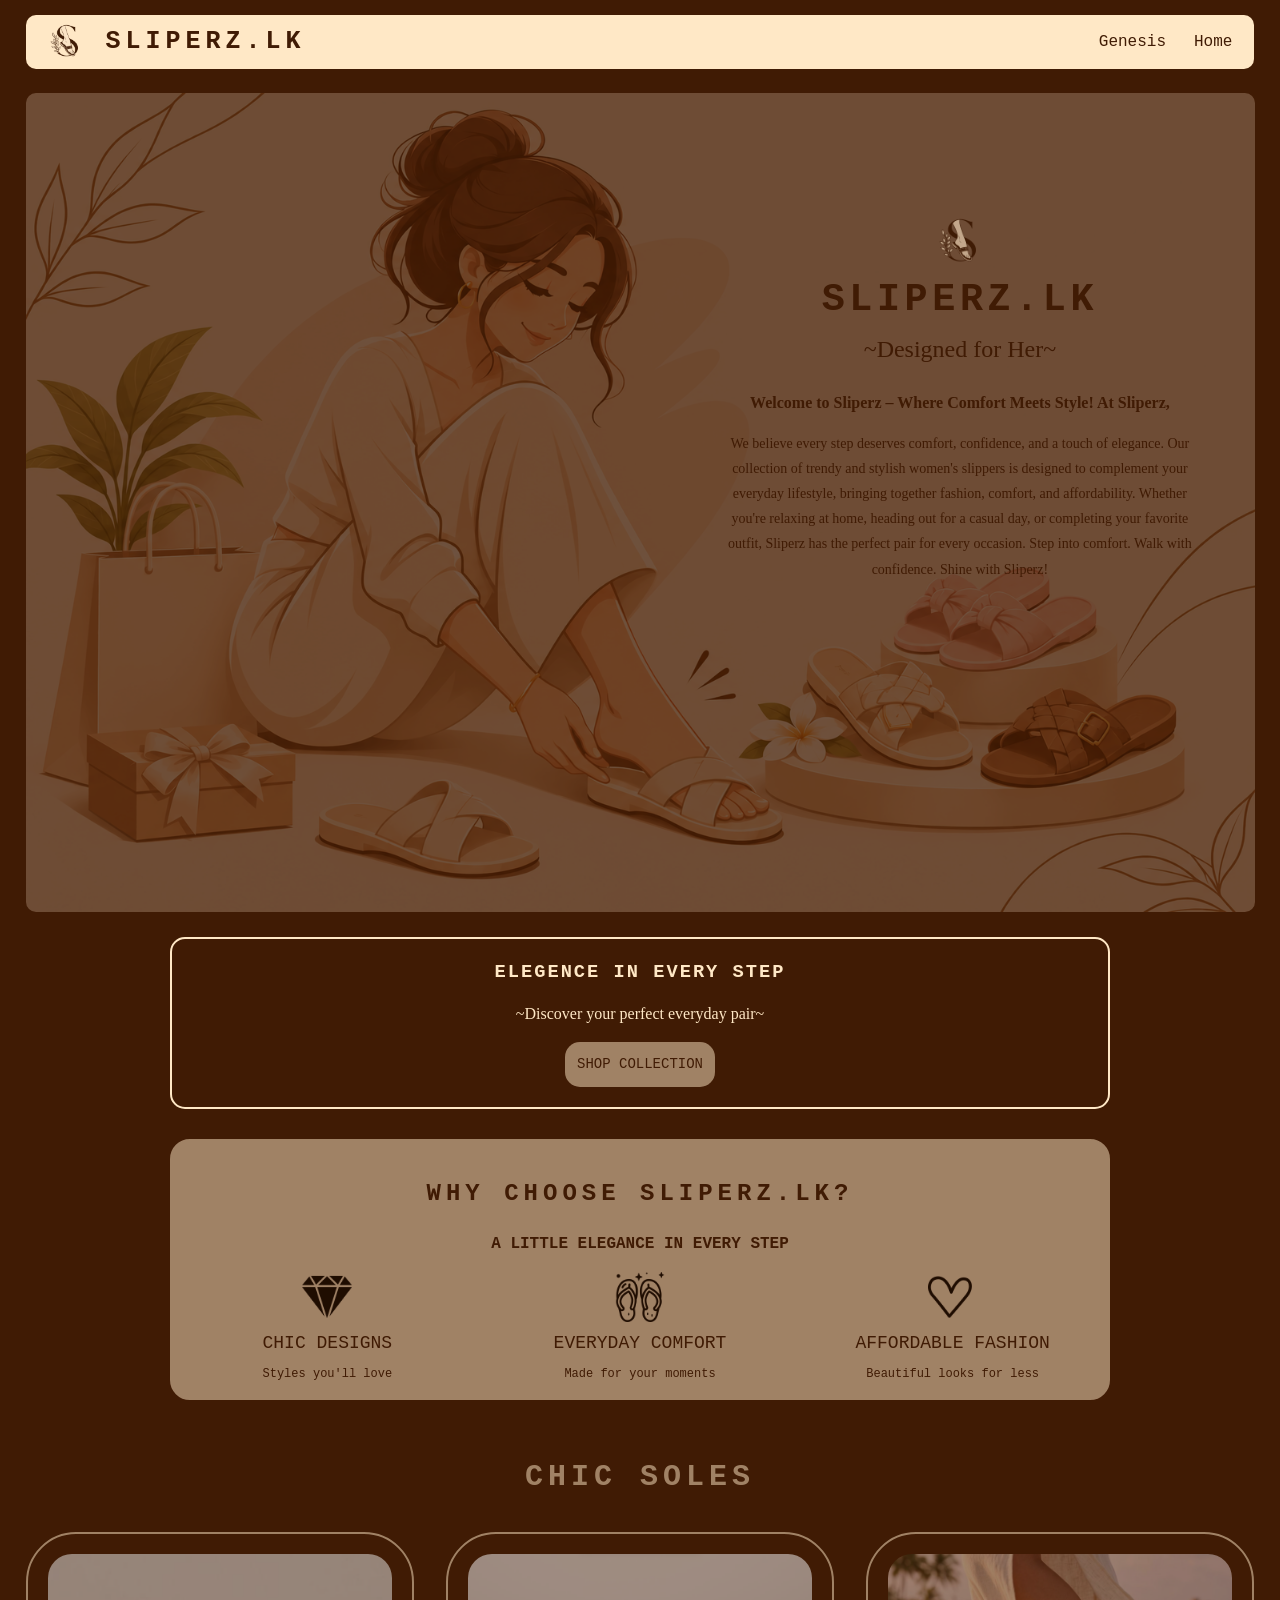
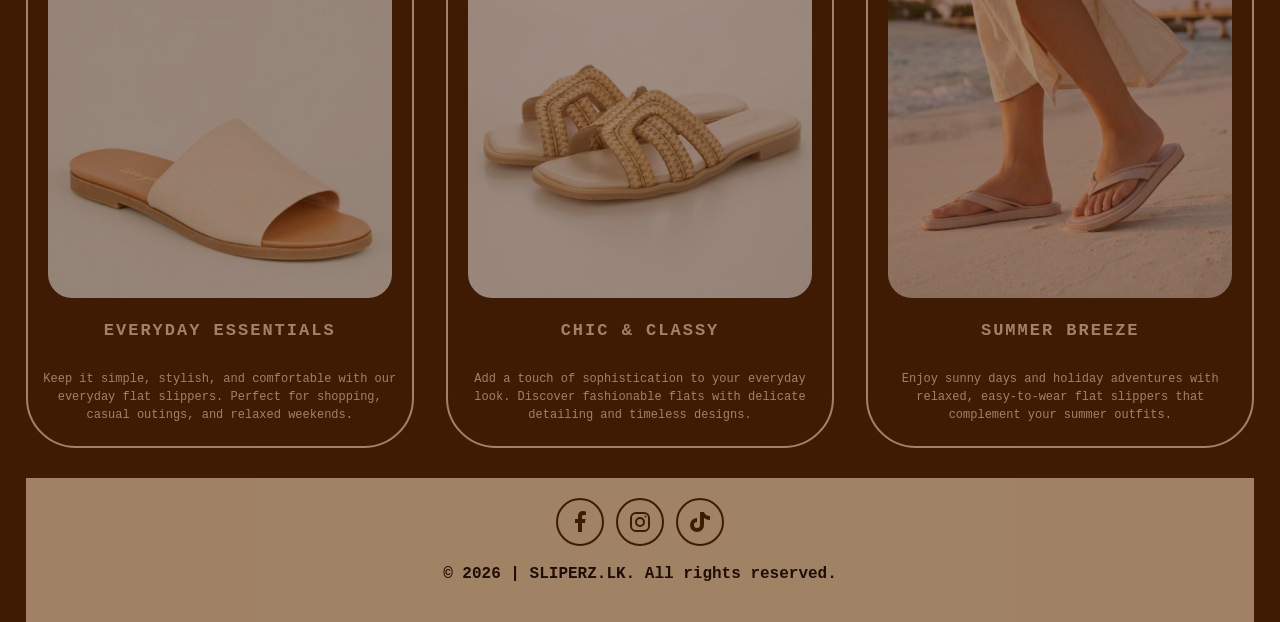
<file: index.html>
<!doctype html>
<html lang="en">
  <head>
    <meta charset="UTF-8" />
    <meta name="viewport" content="width=device-width, initial-scale=1.0" />
    <title>SLIPERZ.LK</title>
    <link rel="icon" type="image/png" href="./Images/Logo.png" />
    <link rel="stylesheet" href="styles.css" />
  </head>
  <body>
    <nav class="navbar" aria-label="Main navigation">
      <div class="nav-brand">
        <img src="./Images/Logo.png" alt="Logo" class="nav-logo" />
        <span class="nav-text">SLIPERZ.LK</span>
        <button
          class="nav-toggle"
          type="button"
          aria-label="Open navigation"
          aria-expanded="false"
          aria-controls="nav-links"
        >
          <svg
            class="nav-slipper"
            viewBox="0 0 32 32"
            fill="none"
            stroke="currentColor"
            stroke-width="1.8"
            stroke-linecap="round"
            stroke-linejoin="round"
            aria-hidden="true"
          >
            <path
              d="M12 28c-4-1-5-5-4-9l3-10c1-5 5-7 9-6s6 5 4 10l-4 10c-2 4-5 6-8 5Z"
            />
            <path d="m10 14 6-4 7 7M16 10l2-5" />
            <path d="m25 3 1-2m2 6 2-1" />
          </svg>
        </button>
        <div class="nav-links" id="nav-links">
          <!-- <a href="#" class="nav-link">Login</a> -->
          <a href="about.html" class="nav-link">Genesis</a>
          <!-- <a href="#" class="nav-link">Shop</a> -->
          <a href="index.html" class="nav-link">Home</a>
        </div>
      </div>
    </nav>
    <main class="main-body">
      <img src="./Images/main.png" alt="girl wearing a slipper" />
      <div class="hero-copy">
        <img src="./Images/Logo.png" alt="Sliperz logo" class="hero-logo" />
        <h1 class="para-main">SLIPERZ.LK</h1>
        <div class="para">~Designed for Her~</div>
        <div class="sub-adding">
          Welcome to Sliperz – Where Comfort Meets Style! At Sliperz,
        </div>
        <p class="main-summary">
          We believe every step deserves comfort, confidence, and a touch of
          elegance. Our collection of trendy and stylish women's slippers is
          designed to complement your everyday lifestyle, bringing together
          fashion, comfort, and affordability. Whether you're relaxing at home,
          heading out for a casual day, or completing your favorite outfit,
          Sliperz has the perfect pair for every occasion. Step into comfort.
          Walk with confidence. Shine with Sliperz!
        </p>
      </div>
    </main>
    <script>
      const toggle = document.querySelector(".nav-toggle");
      const links = document.querySelector(".nav-links");
      function closeMenu() {
        toggle.setAttribute("aria-expanded", "false");
        toggle.setAttribute("aria-label", "Open navigation");
      }
      toggle.addEventListener("click", () => {
        const open = toggle.getAttribute("aria-expanded") !== "true";
        toggle.setAttribute("aria-expanded", String(open));
        toggle.setAttribute(
          "aria-label",
          open ? "Close navigation" : "Open navigation",
        );
      });
      links.addEventListener("click", (event) => {
        if (event.target.closest("a")) closeMenu();
      });
      document.addEventListener("click", (event) => {
        if (!event.target.closest(".nav-brand")) closeMenu();
      });
      document.addEventListener("keydown", (event) => {
        if (
          event.key === "Escape" &&
          toggle.getAttribute("aria-expanded") === "true"
        ) {
          closeMenu();
          toggle.focus();
        }
      });
    </script>
    <div class="shopping">
      <h3 class="shopping-link">Elegence in Every Step</h3>
      <p class="p-shopping">~Discover your perfect everyday pair~</p>
      <a class="shopping-main" href="shop.html">SHOP COLLECTION</a>
    </div>
    <div class="why-choose-sliperz">
      <h2 class="why-choose-main">Why Choose Sliperz.LK?</h2>
      <p class="why-choose-sub">A little elegance in every step</p>
      <div class="img-why-choose">
        <img class="why-choose-img" src="./Images/diamond.png" alt="diamond" />
        <p class="why-choose-sub-1">Chic Designs</p>
        <p class="why-choose-sub-2">Styles you'll love</p>
        <img class="why-choose-img" src="./Images/sandals.png" alt="sandals" />
        <p class="why-choose-sub-1">Everyday Comfort</p>
        <p class="why-choose-sub-2">Made for your moments</p>
        <img class="why-choose-img" src="./Images/heart.png" alt="heart" />
        <p class="why-choose-sub-1">Affordable Fashion</p>
        <p class="why-choose-sub-2">Beautiful looks for less</p>
      </div>
    </div>
    <div class="sliperz">
      <h2 class="sliperz-main">CHIC SOLES</h2>
      <div class="sliperz-cards" tabindex="0" role="region" aria-label="Chic soles collections">
        <div class="sliperz-main-1">
          <img src="./Images/slipper 1.png" alt="sliper 1" />
          <h3 class="sliperz-h">Everyday Essentials</h3>
          <p class="sliperz-p">
            Keep it simple, stylish, and comfortable with our everyday flat
            slippers. Perfect for shopping, casual outings, and relaxed weekends.
          </p>
        </div>
        <div class="sliperz-main-2">
          <img src="./Images/slipper 2.png" alt="sliper 2" />
          <h3 class="sliperz-h">Chic & Classy</h3>
          <p class="sliperz-p">
            Add a touch of sophistication to your everyday look. Discover
            fashionable flats with delicate detailing and timeless designs.
          </p>
        </div>
        <div class="sliperz-main-3">
          <img src="./Images/slipper4.png" alt="sliper 4" />
          <h3 class="sliperz-h">Summer Breeze</h3>
          <p class="sliperz-p">
            Enjoy sunny days and holiday adventures with relaxed, easy-to-wear
            flat slippers that complement your summer outfits.
          </p>
        </div>
      </div>
    </div>
    <footer>
      <div class="social-footer" aria-label="Social media">
        <a
          href="https://facebook.com"
          target="_blank"
          rel="noopener noreferrer"
          aria-label="Facebook (opens in a new tab)"
        >
          <svg viewBox="0 0 24 24" aria-hidden="true" fill="currentColor">
            <path
              d="M14 22v-9h3l.5-4H14V7c0-1.2.4-2 2-2h2V1.4A25 25 0 0 0 15 1c-3 0-5 1.8-5 5v3H7v4h3v9z"
            />
          </svg>
        </a>
        <a
          href="https://instagram.com"
          target="_blank"
          rel="noopener noreferrer"
          aria-label="Instagram (opens in a new tab)"
        >
          <svg
            viewBox="0 0 24 24"
            aria-hidden="true"
            fill="none"
            stroke="currentColor"
            stroke-width="2"
          >
            <rect x="3" y="3" width="18" height="18" rx="5" />
            <circle cx="12" cy="12" r="4" />
            <circle
              cx="17.5"
              cy="6.5"
              r="1"
              fill="currentColor"
              stroke="none"
            />
          </svg>
        </a>
        <a
          href="https://tiktok.com"
          target="_blank"
          rel="noopener noreferrer"
          aria-label="TikTok (opens in a new tab)"
        >
          <svg viewBox="0 0 24 24" aria-hidden="true" fill="currentColor">
            <path
              d="M16 2h-4v13a3 3 0 1 1-3-3v-4a7 7 0 1 0 7 7V8a10 10 0 0 0 6 2V6a6 6 0 0 1-6-4z"
            />
          </svg>
        </a>
      </div>
      <p>&copy; 2026 | SLIPERZ.LK. All rights reserved.</p>
    </footer>
  </body>
</html>
</file>
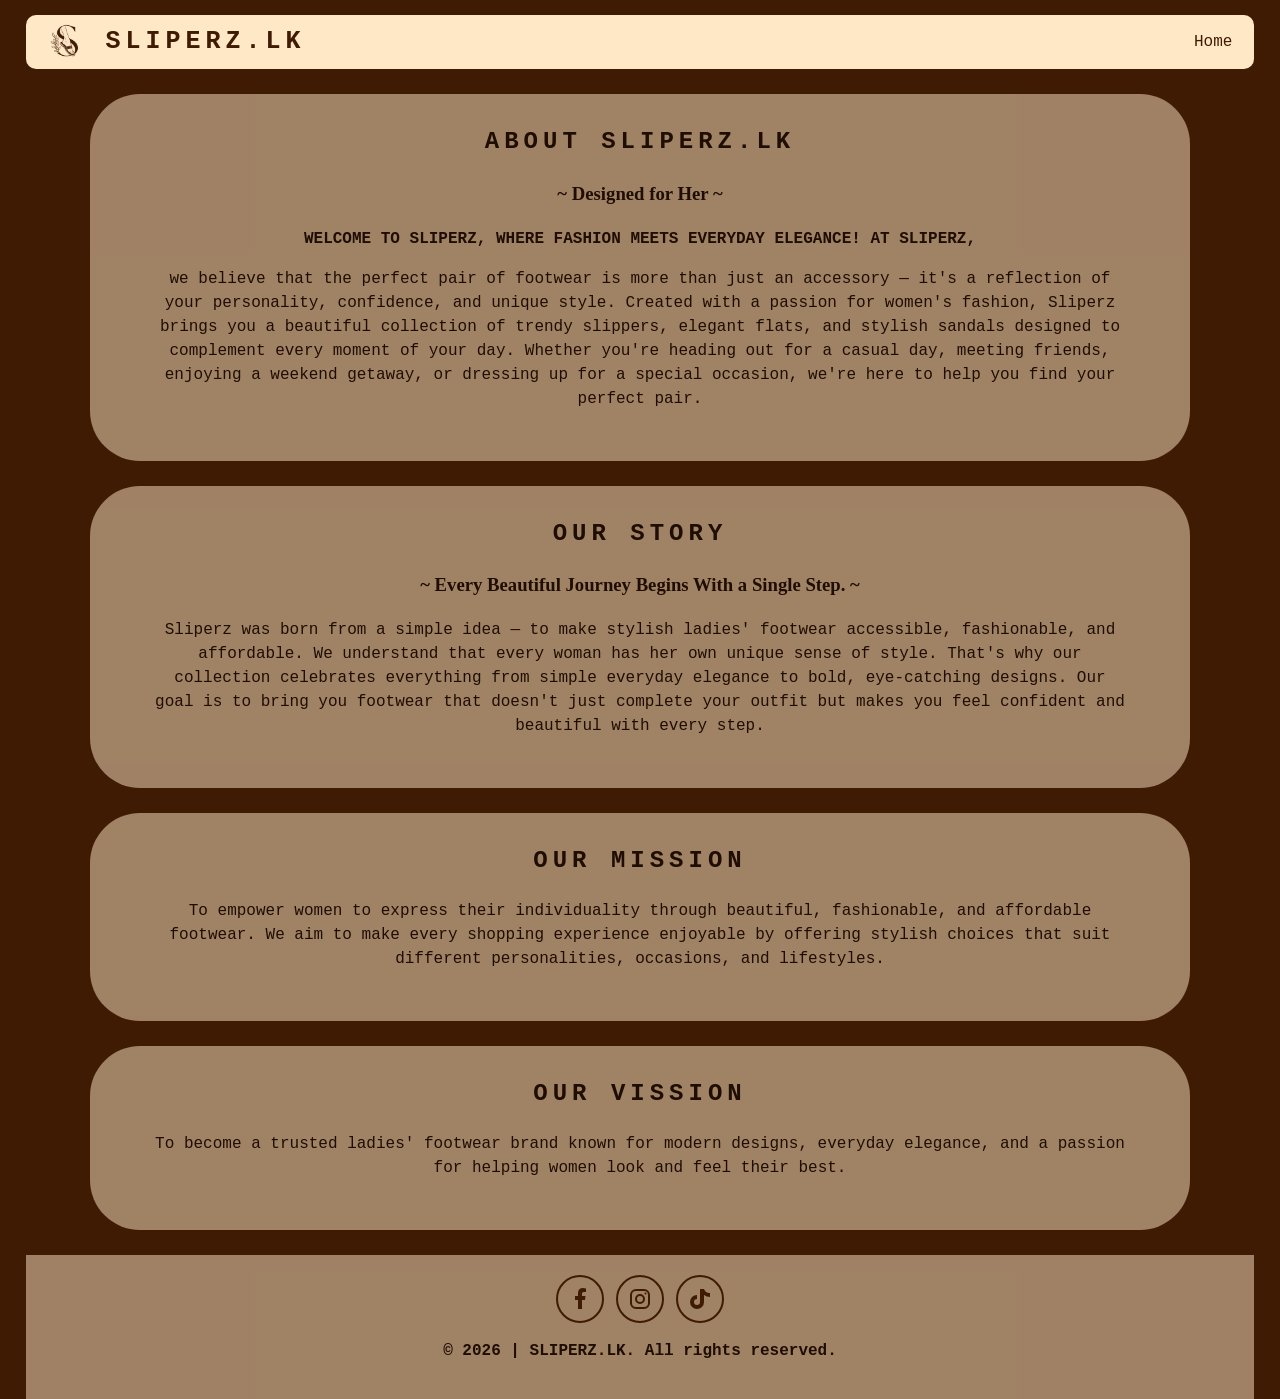
<file: about.html>
<!doctype html>
<html lang="en">
  <head>
    <meta charset="UTF-8" />
    <meta name="viewport" content="width=device-width, initial-scale=1.0" />
    <title>SLIPERZ.LK</title>
    <link rel="icon" type="image/png" href="./Images/Logo.png" />
    <link rel="stylesheet" href="styles.css" />
  </head>
  <body>
    <nav class="navbar" aria-label="Main navigation">
      <div class="nav-brand">
        <img src="./Images/Logo.png" alt="Logo" class="nav-logo" />
        <span class="nav-text">SLIPERZ.LK</span>
        <button
          class="nav-toggle"
          type="button"
          aria-label="Open navigation"
          aria-expanded="false"
          aria-controls="nav-links"
        >
          <svg
            class="nav-slipper"
            viewBox="0 0 32 32"
            fill="none"
            stroke="currentColor"
            stroke-width="1.8"
            stroke-linecap="round"
            stroke-linejoin="round"
            aria-hidden="true"
          >
            <path
              d="M12 28c-4-1-5-5-4-9l3-10c1-5 5-7 9-6s6 5 4 10l-4 10c-2 4-5 6-8 5Z"
            />
            <path d="m10 14 6-4 7 7M16 10l2-5" />
            <path d="m25 3 1-2m2 6 2-1" />
          </svg>
        </button>
        <div class="nav-links" id="nav-links">
          <!-- <a href="#" class="nav-link">Login</a> -->
          <!-- <a href="#" class="nav-link">Shop</a> -->
          <a href="index.html" class="nav-link">Home</a>
        </div>
      </div>
    </nav>

    <div class="about-us">
      <h2 class="about-main">ABOUT SLIPERZ.LK</h2>
      <h3 class="about-main-sub">~ Designed for Her ~</h3>
      <p class="about-main-para-1">
        Welcome to Sliperz, where fashion meets everyday elegance! At Sliperz,
      </p>
      <p class="about-main-para">
        we believe that the perfect pair of footwear is more than just an
        accessory — it's a reflection of your personality, confidence, and
        unique style. Created with a passion for women's fashion, Sliperz brings
        you a beautiful collection of trendy slippers, elegant flats, and
        stylish sandals designed to complement every moment of your day. Whether
        you're heading out for a casual day, meeting friends, enjoying a weekend
        getaway, or dressing up for a special occasion, we're here to help you
        find your perfect pair.
      </p>
    </div>
    <div class="story">
      <h2 class="story-main">OUR STORY</h2>
      <h3 class="story-main-sub">
        ~ Every Beautiful Journey Begins With a Single Step. ~
      </h3>
      <p class="story-main-para">
        Sliperz was born from a simple idea — to make stylish ladies' footwear
        accessible, fashionable, and affordable. We understand that every woman
        has her own unique sense of style. That's why our collection celebrates
        everything from simple everyday elegance to bold, eye-catching designs.
        Our goal is to bring you footwear that doesn't just complete your outfit
        but makes you feel confident and beautiful with every step.
      </p>
    </div>
    <div class="mission">
      <h2 class="mission-main">OUR MISSION</h2>
      <p class="mission-main-para">
        To empower women to express their individuality through beautiful,
        fashionable, and affordable footwear. We aim to make every shopping
        experience enjoyable by offering stylish choices that suit different
        personalities, occasions, and lifestyles.
      </p>
    </div>
    <div class="vision">
      <h2 class="vision-main">OUR VISSION</h2>
      <p class="vision-main-para">
        To become a trusted ladies' footwear brand known for modern designs,
        everyday elegance, and a passion for helping women look and feel their
        best.
      </p>
    </div>
    <main aria-label="About Sliperz"></main>
    <footer>
      <div class="social-footer" aria-label="Social media">
        <a
          href="https://www.facebook.com/profile.php?id=61590638825091&mibextid=wwXIfr"
          target="_blank"
          rel="noopener noreferrer"
          aria-label="Facebook (opens in a new tab)"
        >
          <svg viewBox="0 0 24 24" aria-hidden="true" fill="currentColor">
            <path
              d="M14 22v-9h3l.5-4H14V7c0-1.2.4-2 2-2h2V1.4A25 25 0 0 0 15 1c-3 0-5 1.8-5 5v3H7v4h3v9z"
            />
          </svg>
        </a>
        <a
          href="https://www.instagram.com/sliperz.lk?mdxt=dGxvZGRmczl2NTQ%3D&utm_source=qr"
          target="_blank"
          rel="noopener noreferrer"
          aria-label="Instagram (opens in a new tab)"
        >
          <svg
            viewBox="0 0 24 24"
            aria-hidden="true"
            fill="none"
            stroke="currentColor"
            stroke-width="2"
          >
            <rect x="3" y="3" width="18" height="18" rx="5" />
            <circle cx="12" cy="12" r="4" />
            <circle
              cx="17.5"
              cy="6.5"
              r="1"
              fill="currentColor"
              stroke="none"
            />
          </svg>
        </a>
        <a
          href="https://tiktok.com"
          target="_blank"
          rel="noopener noreferrer"
          aria-label="TikTok (opens in a new tab)"
        >
          <svg viewBox="0 0 24 24" aria-hidden="true" fill="currentColor">
            <path
              d="M16 2h-4v13a3 3 0 1 1-3-3v-4a7 7 0 1 0 7 7V8a10 10 0 0 0 6 2V6a6 6 0 0 1-6-4z"
            />
          </svg>
        </a>
      </div>
      <p>&copy; 2026 | SLIPERZ.LK. All rights reserved.</p>
    </footer>
    <script>
      const toggle = document.querySelector(".nav-toggle");
      const links = document.querySelector(".nav-links");
      function closeMenu() {
        toggle.setAttribute("aria-expanded", "false");
        toggle.setAttribute("aria-label", "Open navigation");
      }
      toggle.addEventListener("click", () => {
        const open = toggle.getAttribute("aria-expanded") !== "true";
        toggle.setAttribute("aria-expanded", String(open));
        toggle.setAttribute(
          "aria-label",
          open ? "Close navigation" : "Open navigation",
        );
      });
      links.addEventListener("click", (event) => {
        if (event.target.closest("a")) closeMenu();
      });
      document.addEventListener("click", (event) => {
        if (!event.target.closest(".nav-brand")) closeMenu();
      });
      document.addEventListener("keydown", (event) => {
        if (
          event.key === "Escape" &&
          toggle.getAttribute("aria-expanded") === "true"
        ) {
          closeMenu();
          toggle.focus();
        }
      });
    </script>
  </body>
</html>
</file>
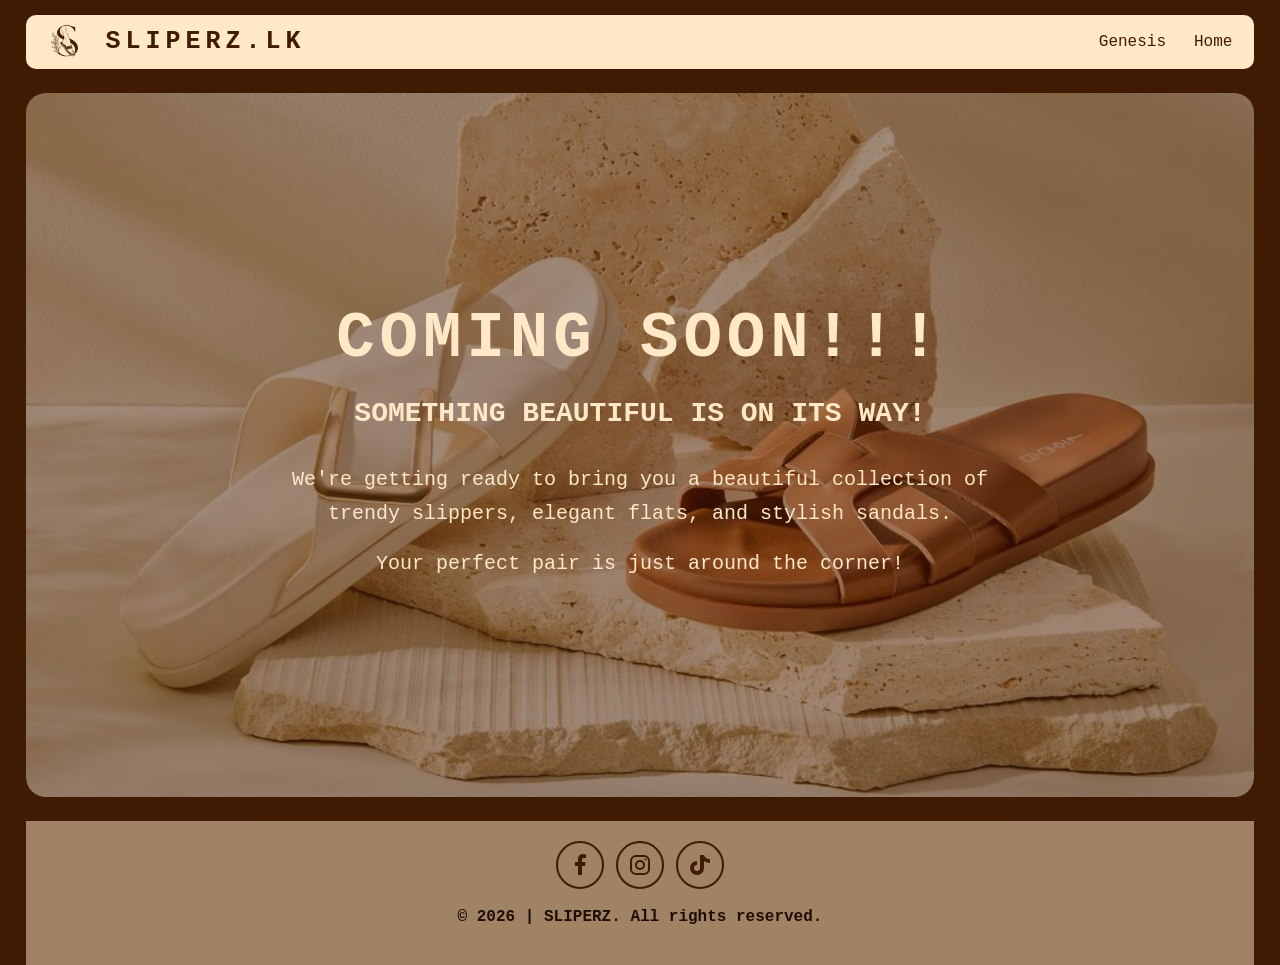
<file: shop.html>
<!doctype html>
<html lang="en">
  <head>
    <meta charset="UTF-8" />
    <meta name="viewport" content="width=device-width, initial-scale=1.0" />
    <title>SLIPERZ.LK</title>
    <link rel="icon" type="image/png" href="./Images/Logo.png" />
    <link rel="stylesheet" href="styles.css" />
  </head>
  <body>
    <nav class="navbar" aria-label="Main navigation">
      <div class="nav-brand">
        <img src="./Images/Logo.png" alt="Logo" class="nav-logo" />
        <span class="nav-text">SLIPERZ.LK</span>
        <button
          class="nav-toggle"
          type="button"
          aria-label="Open navigation"
          aria-expanded="false"
          aria-controls="nav-links"
        >
          <svg
            class="nav-slipper"
            viewBox="0 0 32 32"
            fill="none"
            stroke="currentColor"
            stroke-width="1.8"
            stroke-linecap="round"
            stroke-linejoin="round"
            aria-hidden="true"
          >
            <path
              d="M12 28c-4-1-5-5-4-9l3-10c1-5 5-7 9-6s6 5 4 10l-4 10c-2 4-5 6-8 5Z"
            />
            <path d="m10 14 6-4 7 7M16 10l2-5" />
            <path d="m25 3 1-2m2 6 2-1" />
          </svg>
        </button>
        <div class="nav-links" id="nav-links">
          <!-- <a href="#" class="nav-link">Login</a> -->
          <a href="about.html" class="nav-link">Genesis</a>
          <!-- <a href="#" class="nav-link">Shop</a> -->
          <a href="index.html" class="nav-link">Home</a>
        </div>
      </div>
    </nav>
    <div class="shopping-page">
      <img
        class="shopping-page-img"
        src="./Images/shopping cart img.png"
        alt="shopping cart image test"
      />
      <h2 class="shopping-page-main">COMING SOON!!!</h2>
      <h3 class="shopping-page-main-1">SOMETHING BEAUTIFUL IS ON ITS WAY!</h3>
      <p class="shopping-page-main-2">
        We're getting ready to bring you a beautiful collection of trendy
        slippers, elegant flats, and stylish sandals.
      </p>
      <p class="shopping-page-main-2">
        Your perfect pair is just around the corner!
      </p>
    </div>
    <main aria-label="Shop collection"></main>
    <footer>
      <div class="social-footer" aria-label="Social media">
        <a
          href="https://facebook.com"
          target="_blank"
          rel="noopener noreferrer"
          aria-label="Facebook (opens in a new tab)"
        >
          <svg viewBox="0 0 24 24" aria-hidden="true" fill="currentColor">
            <path
              d="M14 22v-9h3l.5-4H14V7c0-1.2.4-2 2-2h2V1.4A25 25 0 0 0 15 1c-3 0-5 1.8-5 5v3H7v4h3v9z"
            />
          </svg>
        </a>
        <a
          href="https://instagram.com"
          target="_blank"
          rel="noopener noreferrer"
          aria-label="Instagram (opens in a new tab)"
        >
          <svg
            viewBox="0 0 24 24"
            aria-hidden="true"
            fill="none"
            stroke="currentColor"
            stroke-width="2"
          >
            <rect x="3" y="3" width="18" height="18" rx="5" />
            <circle cx="12" cy="12" r="4" />
            <circle
              cx="17.5"
              cy="6.5"
              r="1"
              fill="currentColor"
              stroke="none"
            />
          </svg>
        </a>
        <a
          href="https://tiktok.com"
          target="_blank"
          rel="noopener noreferrer"
          aria-label="TikTok (opens in a new tab)"
        >
          <svg viewBox="0 0 24 24" aria-hidden="true" fill="currentColor">
            <path
              d="M16 2h-4v13a3 3 0 1 1-3-3v-4a7 7 0 1 0 7 7V8a10 10 0 0 0 6 2V6a6 6 0 0 1-6-4z"
            />
          </svg>
        </a>
      </div>
      <p>&copy; 2026 | SLIPERZ. All rights reserved.</p>
    </footer>
    <script>
      const toggle = document.querySelector(".nav-toggle");
      const links = document.querySelector(".nav-links");
      function closeMenu() {
        toggle.setAttribute("aria-expanded", "false");
        toggle.setAttribute("aria-label", "Open navigation");
      }
      toggle.addEventListener("click", () => {
        const open = toggle.getAttribute("aria-expanded") !== "true";
        toggle.setAttribute("aria-expanded", String(open));
        toggle.setAttribute(
          "aria-label",
          open ? "Close navigation" : "Open navigation",
        );
      });
      links.addEventListener("click", (event) => {
        if (event.target.closest("a")) closeMenu();
      });
      document.addEventListener("click", (event) => {
        if (!event.target.closest(".nav-brand")) closeMenu();
      });
      document.addEventListener("keydown", (event) => {
        if (
          event.key === "Escape" &&
          toggle.getAttribute("aria-expanded") === "true"
        ) {
          closeMenu();
          toggle.focus();
        }
      });
    </script>
  </body>
</html>
</file>
<file: styles.css>
* {
  box-sizing: border-box;
}
.shopping-page {
  position: relative;
  isolation: isolate;
  display: flex;
  flex-direction: column;
  align-items: center;
  justify-content: center;
  width: 100%;
  max-width: 1440px;
  min-height: clamp(420px, 55vw, 720px);
  margin: 24px auto;
  padding: clamp(24px, 6vw, 80px);
  border-radius: 20px;
  overflow: hidden;
  text-align: center;
  color: #ffe8c6;
  font-family: "Courier New", Courier, monospace;
}
.shopping-page-img {
  position: absolute;
  inset: 0;
  z-index: -1;
  width: 100%;
  height: 100%;
  object-fit: cover;
  opacity: 50%;
}
.shopping-page-main {
  margin: 0 0 16px;
  font-size: clamp(30px, 6vw, 64px);
  line-height: 1.2;
  letter-spacing: 5px;
}
.shopping-page-main-1 {
  margin: 0 0 20px;
  font-size: clamp(18px, 3vw, 28px);
}
.shopping-page-main-2 {
  max-width: 60ch;
  margin: 8px 0;
  font-size: clamp(16px, 2vw, 20px);
  line-height: 1.7;
}
html {
  background-color: #401b04;
  -webkit-text-size-adjust: 100%;
}
body {
  margin: 0;
  padding: 0 clamp(10px, 2vw, 30px);
  min-height: 100vh;
  font-size: 16px;
  line-height: 1.5;
}
.navbar,
.main-body {
  width: 100%;
  max-width: 1440px;
  margin-inline: auto;
}
img {
  max-width: 100%;
  height: auto;
}
.navbar {
  position: relative;
  z-index: 20;
}
.nav-brand {
  display: flex;
  align-items: center;
  gap: 10px;
  background-color: #ffe8c6;
  padding: 5px 10px;
  border-radius: 10px;
  margin-top: 15px;
  flex-wrap: wrap;
}

.nav-logo {
  flex-shrink: 0;
  height: 40px; /* Adjust size as needed */
  width: auto;
}
.nav-text {
  font-family: "Courier New", Courier, monospace;
  font-weight: bold;
  font-size: clamp(20px, 2.5vw, 25px);
  color: #401b04;
  letter-spacing: 5px;
}
.nav-links {
  display: flex;
  flex-wrap: wrap;
  align-items: center;
  gap: 4px;
  margin-left: auto;
  min-width: 0;
}
.nav-link {
  color: #401b04;
  text-decoration: none;
  display: inline-flex;
  align-items: center;
  justify-content: center;
  min-height: 44px;
  padding: 8px 12px;
  white-space: nowrap;
  font-family: monospace;
}
.nav-toggle {
  display: none;
  width: 44px;
  height: 44px;
  padding: 10px;
  border: 0;
  border-radius: 5px;
  background: transparent;
  color: #401b04;
  cursor: pointer;
}
.nav-slipper {
  display: block;
  width: 24px;
  height: 24px;
}
.nav-toggle[aria-expanded="true"] .nav-slipper {
  transform: rotate(-20deg);
}
.nav-link:hover,
.nav-link:focus-visible {
  background-color: #401b04;
  color: #ffe8c6;
  border-radius: 5px;
}
.nav-toggle:focus-visible {
  outline: 3px solid #401b04;
  outline-offset: 3px;
}
.nav-link,
.nav-toggle {
  -webkit-tap-highlight-color: transparent;
}
.nav-link:focus:not(:focus-visible),
.nav-toggle:focus:not(:focus-visible) {
  outline: none;
}
.main-body {
  opacity: 70%;
  container-type: inline-size;
  aspect-ratio: 3 / 2;
  display: grid;
  align-items: center;
  isolation: isolate;
  margin-block: clamp(10px, 2vw, 24px) 25px;
  border-radius: 10px;
  background-color: #401b04;
}
.main-body img {
  grid-area: 1 / 1;
  display: block;
  border-radius: 10px;
  width: 100%;
  height: 100%;
  min-height: 0;
  object-fit: cover;
  opacity: 0.35;
  z-index: -1;
}
.hero-copy {
  grid-area: 1 / 1;
  transform: translateY(-8.46cqw);
  justify-self: end;
  width: 48%;
  padding: 3.125cqw;
  color: #401b04;
  text-align: center;
  overflow-wrap: break-word;
}
.hero-copy .hero-logo {
  display: block;
  width: 6.5cqw;
  height: auto;
  min-height: 0;
  margin: 0 auto 0.651cqw;
  border-radius: 0;
  opacity: 1;
  z-index: auto;
}
.para-main {
  margin: 0 0 0.651cqw;
  font-family: "Courier New", Courier, monospace;
  font-size: 3.125cqw;
  letter-spacing: 0.12em;
  line-height: 1.2;
}
.para {
  margin-bottom: 1.953cqw;
  font-family: cursive;
  font-size: 1.953cqw;
}
.sub-adding {
  font-size: clamp(16px, 1.302cqw, 20px);
  font-weight: bold;
}
.main-summary {
  max-width: 70ch;
  margin: 1.302cqw auto 0;
  font-size: clamp(14px, 0.895cqw, 16px);
  line-height: 1.8;
  text-align: center;
}
.nav-link {
  font-size: 16px;
  border-radius: 5px;
}
.nav-link:focus-visible {
  outline: 3px solid #401b04;
  outline-offset: 3px;
}
@media (max-width: 768px) {
  .nav-brand {
    position: relative;
    gap: 8px;
    padding: 10px;
  }
  .nav-text {
    font-size: 22px;
    letter-spacing: 3px;
  }
  .nav-links {
    display: none;
  }
  .nav-toggle {
    display: flex;
    align-items: center;
    justify-content: center;
    margin-left: auto;
  }
  .nav-links {
    position: absolute;
    top: calc(100% + 8px);
    right: 0;
    z-index: 10;
    min-width: 160px;
    padding: 8px;
    border-radius: 10px;
    background-color: #ffe8c6;
    box-shadow: 0 4px 12px #0003;
    flex-direction: column;
    align-items: stretch;
  }
  .nav-toggle[aria-expanded="true"] + .nav-links {
    display: flex;
  }
  .nav-link {
    justify-content: flex-start;
  }
}
@media (max-width: 600px) {
  .nav-text {
    letter-spacing: 2px;
  }
}
.shopping,
.why-choose-sliperz {
  width: 100%;
  max-width: 940px;
  margin-inline: auto;
}
.shopping {
  text-align: center;
  color: #ffe8c6;
  font-family: "Courier New", Courier, monospace;
  border: 2px solid #ffe8c6;
  border-radius: 15px;
  padding-bottom: 20px;
}
.shopping > .p-shopping {
  font-family: cursive;
}
.shopping-link {
  margin-bottom: 10px;
  letter-spacing: 2px;
  text-transform: uppercase;
}
.shopping-main {
  background-color: #ffe8c6;
  text-decoration: none;
  text-align: center;
  display: inline-flex;
  align-items: center;
  justify-content: center;
  min-height: 44px;
  border: 2px solid transparent;
  color: #401b04;
  padding: 10px;
  border-radius: 15px;
  font-size: 14px;
  opacity: 50%;
}
.shopping-main:hover {
  color: #ffe8c6;
  background-color: #401b04;
  border: 2px solid #ffe8c6;
}

/* Keep the hero readable when the desktop overlay becomes too narrow. */
@media (max-width: 1024px) {
  .main-body {
    aspect-ratio: auto;
    gap: 0;
    background-color: #ffe8c6;
  }

  .main-body > img {
    grid-area: auto;
    aspect-ratio: 3 / 2;
    height: auto;
    opacity: 0.35;
    z-index: auto;
    border-radius: 10px 10px 0 0;
  }

  .hero-copy {
    grid-area: auto;
    transform: none;
    justify-self: stretch;
    width: 100%;
    min-width: 0;
    padding: clamp(20px, 5vw, 36px);
  }

  .hero-copy .hero-logo {
    width: 72px;
    margin-bottom: 12px;
  }

  .para-main {
    margin-bottom: 8px;
    font-size: clamp(28px, 6vw, 40px);
  }

  .para {
    margin-bottom: 20px;
    font-size: clamp(20px, 4vw, 26px);
  }

  .sub-adding {
    font-size: 18px;
  }

  .main-summary {
    margin-top: 16px;
    font-size: 16px;
    line-height: 1.75;
  }

  .shopping {
    margin: 0 auto 24px;
    padding: 20px 16px;
  }

  .shopping-link {
    margin-top: 0;
    font-size: clamp(18px, 4.5vw, 24px);
  }

  .shopping-main {
    display: inline-flex;
    align-items: center;
    justify-content: center;
    min-height: 44px;
    max-width: 100%;
    padding: 10px 20px;
    border: 2px solid transparent;
    color: #401b04;
    font-size: 14px;
  }

  .shopping-main:focus-visible {
    outline: 3px solid #ffe8c6;
    outline-offset: 4px;
  }
}
.why-choose-sliperz {
  border: 2px solid #ffe8c6;
  border-radius: 20px;
  text-align: center;
  padding: 15px;
  margin-top: 30px;
  color: #401b04;
  background-color: #ffe8c6;
  opacity: 50%;
}
.img-why-choose {
  display: grid;
  grid-template-columns: repeat(3, minmax(0, 1fr));
  grid-template-rows: auto auto auto;
  grid-auto-flow: column;
  column-gap: clamp(8px, 3vw, 32px);
  justify-items: center;
}
.img-why-choose > p {
  margin: 8px 0 0;
  overflow-wrap: anywhere;
}
.why-choose-img {
  height: 50px;
  width: auto;
  object-fit: contain;
}

.why-choose-sub-1 {
  text-transform: uppercase;
  font-family: "Courier New", Courier, monospace;
  font-size: 18px;
  margin-bottom: 10%;
}
.why-choose-sub-2 {
  font-family: "Courier New", Courier, monospace;
  font-size: 12px;
}
.why-choose-sub {
  font-family: "Courier New", Courier, monospace;
  text-transform: uppercase;
  font-weight: bold;
}
.why-choose-main {
  font-family: "Courier New", Courier, monospace;
  letter-spacing: 5px;
  text-transform: uppercase;
}

@media (max-width: 600px) {
  .why-choose-sliperz {
    padding: 24px 12px;
  }
}

@media (max-width: 768px) {
  .shopping,
  .why-choose-sliperz {
    margin-inline: auto;
  }
}
.sliperz {
  display: grid;
  grid-template-columns: repeat(3, minmax(0, 1fr));
  gap: clamp(10px, 3vw, 32px);
  width: 100%;
  max-width: 1440px;
  margin: 30px auto;
  opacity: 50%;
  text-align: center;
}
.sliperz-cards {
  display: contents;
}
.sliperz-main {
  grid-column: 1 / -1;
  text-align: center;
}
.sliperz-cards > div {
  min-width: 0;
  overflow-wrap: break-word;
}
.sliperz-cards > div > img {
  display: block;
  width: calc(100% - 40px);
  aspect-ratio: 1 / 1;
  height: auto;
  object-fit: cover;
  border-radius: 24px;
  margin: 20px;
}
.sliperz-main-1 {
  border: 2px solid #ffe8c6;
  border-radius: 50px;
}
.sliperz-main-2 {
  border: 2px solid #ffe8c6;
  border-radius: 50px;
}
.sliperz-main-3 {
  border: 2px solid #ffe8c6;
  border-radius: 50px;
}
.sliperz > h2 {
  font-family: "Courier New", Courier, monospace;
  color: #ffe8c6;
  letter-spacing: 5px;
  margin-bottom: 0;
  font-size: 30px;
}
.sliperz-h {
  color: #ffe8c6;
  font-family: "Courier New", Courier, monospace;
  text-transform: uppercase;
  letter-spacing: 2px;
  font-size: 17px;
}
.sliperz-p {
  color: #ffe8c6;
  font-family: "Courier New", Courier, monospace;
  font-size: 12px;
  padding: 10px;
  margin-top: 0;
}

/* Show one full-width collection at a time on mobile. */
@media (max-width: 768px) {
  .sliperz {
    grid-template-columns: minmax(0, 1fr);
  }
  .sliperz-cards {
    display: grid;
    grid-auto-flow: column;
    grid-auto-columns: 100%;
    gap: 16px;
    min-width: 0;
    overflow-x: auto;
    scroll-snap-type: x mandatory;
  }
  .sliperz-cards > div {
    scroll-snap-align: start;
    scroll-snap-stop: always;
  }
  .sliperz-cards:focus-visible {
    outline: 2px solid #ffe8c6;
    outline-offset: 4px;
  }
}

@media (max-width: 600px) {
  .sliperz {
    gap: 8px;
  }
  .sliperz-cards > div {
    border-radius: 16px;
  }
  .sliperz-cards > div > img {
    width: calc(100% - 12px);
    margin: 6px;
    border-radius: 12px;
  }
  .sliperz-h {
    font-size: 13px;
    letter-spacing: 0;
    padding-inline: 6px;
  }
  .sliperz-p {
    padding: 6px;
  }
  .why-choose-main {
    font-size: 20px;
    letter-spacing: 2px;
  }
  .why-choose-sub-1 {
    font-size: 14px;
  }
}
footer {
  text-align: center;
  padding: 20px;
  background-color: #ffe8c6;
  opacity: 50%;
  font-family: "Courier New", Courier, monospace;
  font-weight: bold;
}

.social-footer {
  display: flex;
  justify-content: center;
  flex-wrap: wrap;
  gap: 12px;
}
.social-footer a {
  display: inline-flex;
  align-items: center;
  justify-content: center;
  width: 48px;
  height: 48px;
  border: 2px solid #401b04;
  border-radius: 50%;
  color: #401b04;
  text-decoration: none;
}
.social-footer svg {
  width: 24px;
  height: 24px;
}
.social-footer a:hover {
  color: #ffe8c6;
  background-color: #401b04;
}
.social-footer a:focus-visible {
  outline: 3px solid #401b04;
  outline-offset: 4px;
}
.about-us {
  background-color: #ffe8c6;
  text-align: center;
  border-radius: 50px;
  padding: 10px;
  margin-top: 25px;
  margin-bottom: 25px;
  margin-inline: auto;
  width: 100%;
  max-width: 1100px;
  opacity: 50%;
  font-family: "Courier New", Courier, monospace;
}
.about-main {
  letter-spacing: 5px;
}
.about-main-sub {
  font-family: cursive;
}
.about-main-para-1 {
  text-transform: uppercase;
  font-weight: bold;
}
.about-main-para {
  margin-inline: clamp(6px, 4vw, 60px);
  margin-bottom: 40px;
}
.story {
  background-color: #ffe8c6;
  text-align: center;
  border-radius: 50px;
  padding: 10px;
  margin-top: 25px;
  margin-bottom: 25px;
  margin-inline: auto;
  width: 100%;
  max-width: 1100px;
  opacity: 50%;
  font-family: "Courier New", Courier, monospace;
}
.story-main {
  letter-spacing: 5px;
}
.story-main-sub {
  font-family: cursive;
}
.story-main-para {
  margin-inline: clamp(6px, 4vw, 60px);
  margin-bottom: 40px;
}
.mission {
  background-color: #ffe8c6;
  text-align: center;
  border-radius: 50px;
  padding: 10px;
  margin-top: 25px;
  margin-bottom: 25px;
  margin-inline: auto;
  width: 100%;
  max-width: 1100px;
  opacity: 50%;
  font-family: "Courier New", Courier, monospace;
}
.mission-main {
  letter-spacing: 5px;
}
.mission-main-para {
  margin-inline: clamp(6px, 4vw, 60px);
  margin-bottom: 40px;
}
.vision {
  background-color: #ffe8c6;
  text-align: center;
  border-radius: 50px;
  padding: 10px;
  margin-top: 25px;
  margin-bottom: 25px;
  margin-inline: auto;
  width: 100%;
  max-width: 1100px;
  opacity: 50%;
  font-family: "Courier New", Courier, monospace;
}
.vision-main {
  letter-spacing: 5px;
}
.vision-main-para {
  margin-inline: clamp(6px, 4vw, 60px);
  margin-bottom: 40px;
}

@media (max-width: 768px) {
  .about-us,
  .story,
  .mission,
  .vision {
    padding: 20px 14px;
    border-radius: 24px;
    overflow-wrap: break-word;
  }

  .about-main,
  .story-main,
  .mission-main,
  .vision-main {
    font-size: clamp(22px, 5vw, 28px);
    letter-spacing: 2px;
    line-height: 1.3;
  }

  .about-main-sub,
  .story-main-sub {
    font-size: 20px;
  }

  .about-us p,
  .story p,
  .mission p,
  .vision p {
    font-size: 16px;
    line-height: 1.75;
    margin-bottom: 20px;
  }

  .sliperz-p {
    font-size: 14px;
    line-height: 1.6;
  }

  footer {
    padding: 12px 10px;
    font-size: 11px;
    line-height: 1.4;
    overflow-wrap: break-word;
  }

  footer p {
    margin: 8px 0 0;
  }

  .social-footer {
    gap: 8px;
  }

  .social-footer a {
    width: 36px;
    height: 36px;
  }

  .social-footer svg {
    width: 18px;
    height: 18px;
  }
}
</file>
